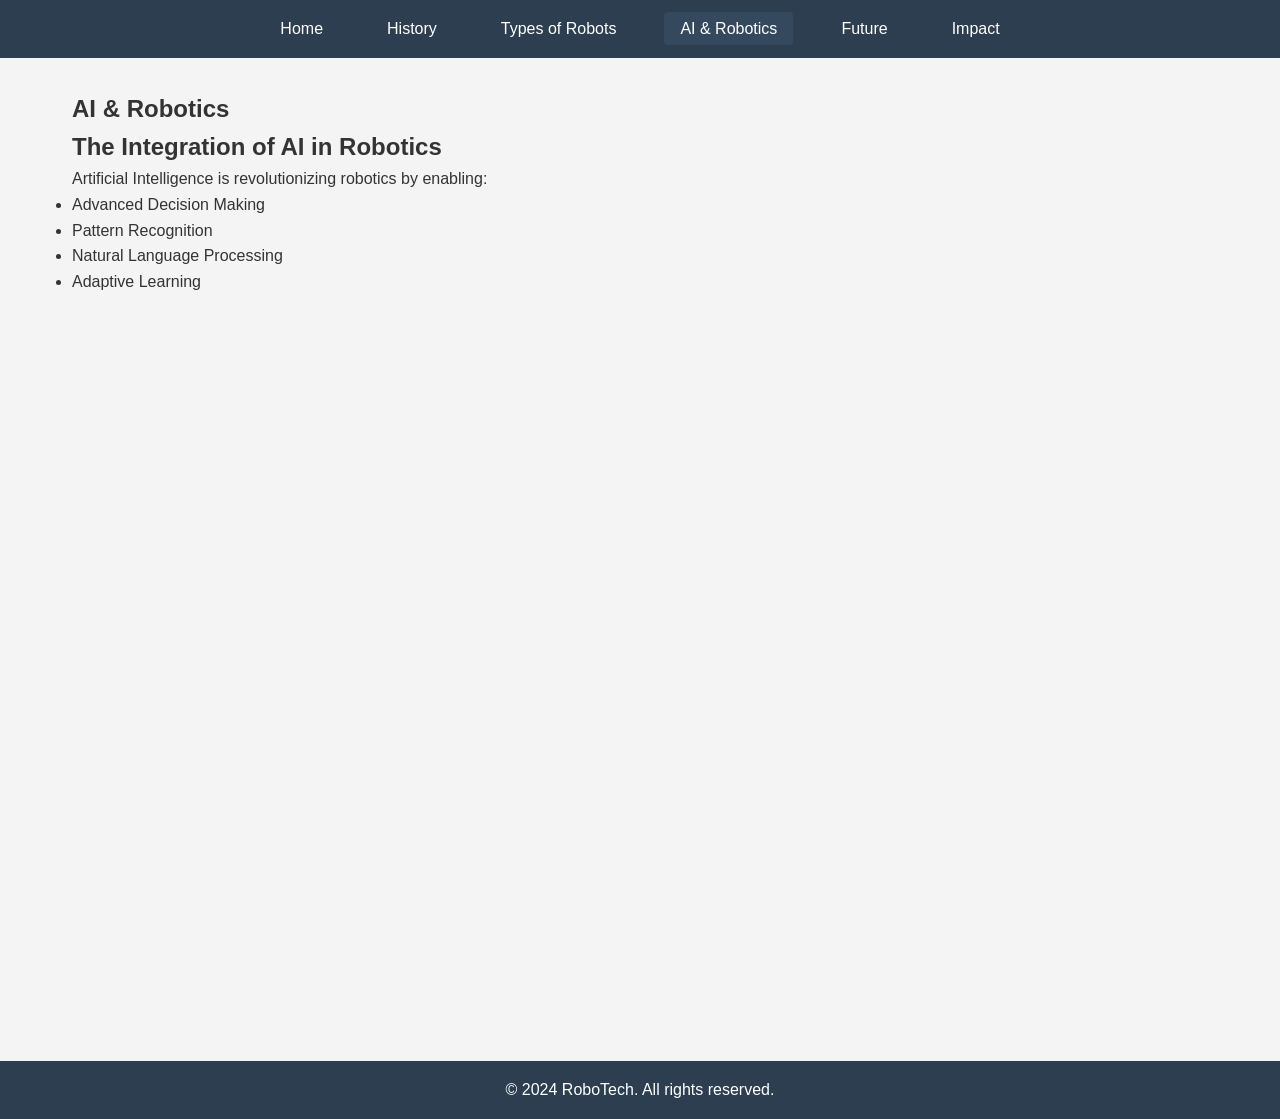
<file: ai.html>
<!DOCTYPE html>
<html lang="en">
<head>
    <meta charset="UTF-8">
    <meta name="viewport" content="width=device-width, initial-scale=1.0">
    <title>AI & Robotics - RoboTech</title>
    <link rel="stylesheet" href="styles.css">
</head>
<body>
    <header>
        <nav>
            <ul>
                <li><a href="index.html">Home</a></li>
                <li><a href="history.html">History</a></li>
                <li><a href="types.html">Types of Robots</a></li>
                <li><a href="ai.html" class="active">AI & Robotics</a></li>
                <li><a href="future.html">Future</a></li>
                <li><a href="impact.html">Impact</a></li>
            </ul>
        </nav>
    </header>

    <main>
        <section class="content">
            <h1>AI & Robotics</h1>
            <div class="ai-section">
                <h2>The Integration of AI in Robotics</h2>
                <p>Artificial Intelligence is revolutionizing robotics by enabling:</p>
                <ul>
                    <li>Advanced Decision Making</li>
                    <li>Pattern Recognition</li>
                    <li>Natural Language Processing</li>
                    <li>Adaptive Learning</li>
                </ul>
                
                <div class="video-container">
                    <iframe width="560" height="315" src="https://www.youtube.com/embed/videoseries?list=PLzH6n4zXuckquVnQ0KlMDxyT5YE-sA8Ps" frameborder="0" allowfullscreen></iframe>
                </div>
            </div>
        </section>
    </main>

    <footer>
        <p>&copy; 2024 RoboTech. All rights reserved.</p>
    </footer>
</body>
</html>
</file>
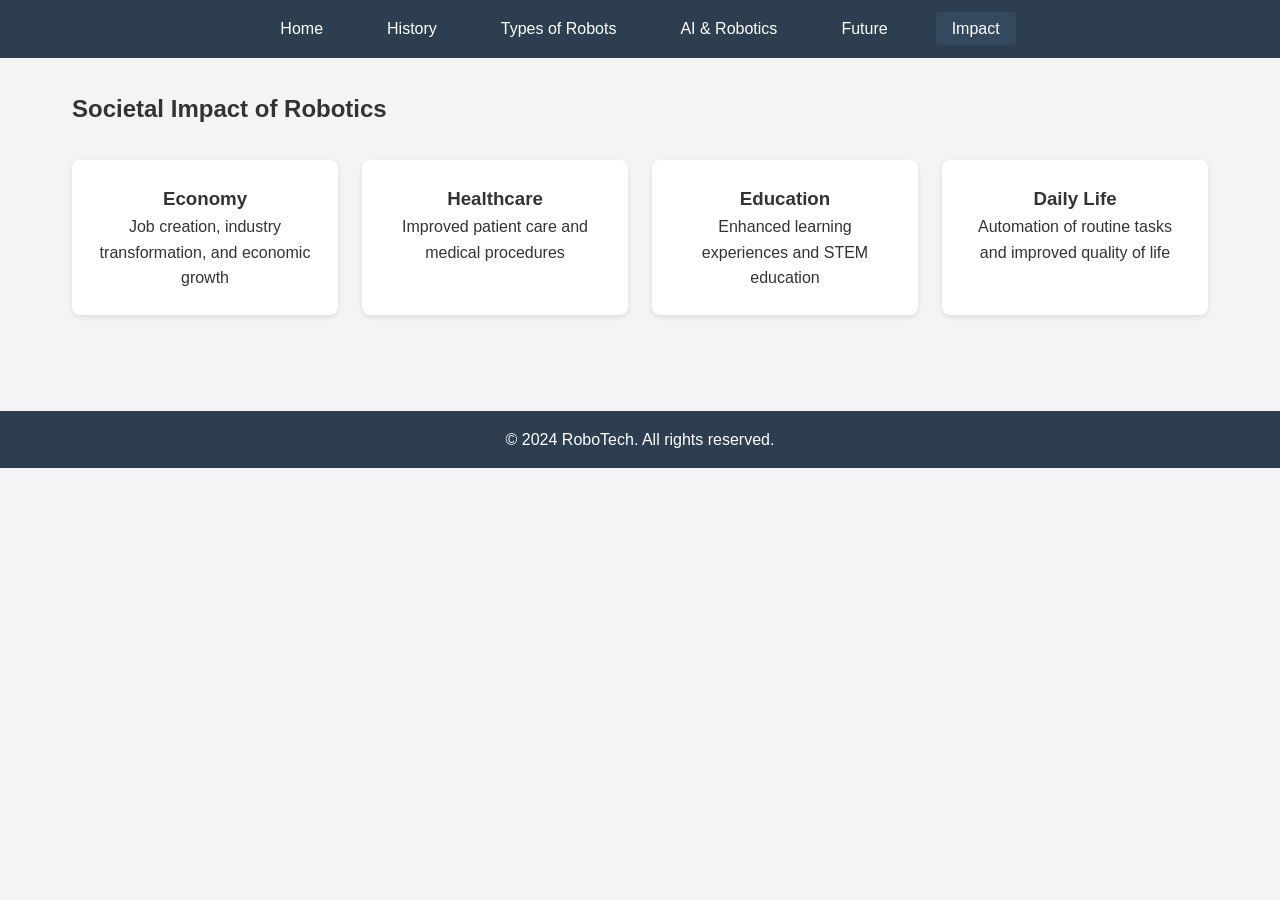
<file: impact.html>
<!DOCTYPE html>
<html lang="en">
<head>
    <meta charset="UTF-8">
    <meta name="viewport" content="width=device-width, initial-scale=1.0">
    <title>Impact of Robotics - RoboTech</title>
    <link rel="stylesheet" href="styles.css">
</head>
<body>
    <header>
        <nav>
            <ul>
                <li><a href="index.html">Home</a></li>
                <li><a href="history.html">History</a></li>
                <li><a href="types.html">Types of Robots</a></li>
                <li><a href="ai.html">AI & Robotics</a></li>
                <li><a href="future.html">Future</a></li>
                <li><a href="impact.html" class="active">Impact</a></li>
            </ul>
        </nav>
    </header>

    <main>
        <section class="content">
            <h1>Societal Impact of Robotics</h1>
            <div class="impact-grid">
                <div class="impact-card">
                    <h3>Economy</h3>
                    <p>Job creation, industry transformation, and economic growth</p>
                </div>
                <div class="impact-card">
                    <h3>Healthcare</h3>
                    <p>Improved patient care and medical procedures</p>
                </div>
                <div class="impact-card">
                    <h3>Education</h3>
                    <p>Enhanced learning experiences and STEM education</p>
                </div>
                <div class="impact-card">
                    <h3>Daily Life</h3>
                    <p>Automation of routine tasks and improved quality of life</p>
                </div>
            </div>
        </section>
    </main>

    <footer>
        <p>&copy; 2024 RoboTech. All rights reserved.</p>
    </footer>
</body>
</html>
</file>
<file: styles.css>
/* Reset and base styles */
* {
    margin: 0;
    padding: 0;
    box-sizing: border-box;
}

body {
    font-family: Arial, sans-serif;
    line-height: 1.6;
    color: #333;
    background-color: #f4f4f4;
}

/* Header and Navigation */
header {
    background-color: #2c3e50;
    padding: 1rem ;
    position: sticky;
    top: 0;
    z-index: 100;
}

nav ul {
    display: flex;
    justify-content: center;
    list-style: none;
    gap: 2rem;
}

nav a {
    color: white;
    text-decoration: none;
    padding: 0.5rem 1rem;
    border-radius: 4px;
    transition: background-color 0.3s;
}

nav a:hover, nav a.active {
    background-color: #34495e;
}

/* Main content */
main {
    max-width: 1200px;
    margin: 0 auto;
    padding: 2rem;
}

.hero {
    text-align: center;
    padding: 4rem 2rem;
    background: linear-gradient(rgba(0,0,0,0.7), rgba(0,0,0,0.7)), url('https://images.unsplash.com/photo-1485827404703-89b55fcc595e');
    background-size: cover;
    background-position: center;
    color: white;
    margin-bottom: 2rem;
    border-radius: 8px;
}

.hero h1 {
    font-size: 3rem;
    margin-bottom: 1rem;
}

/* Grid layouts */
.grid {
    display: grid;
    grid-template-columns: repeat(auto-fit, minmax(300px, 1fr));
    gap: 2rem;
    margin: 2rem 0;
}

.card, .type-card {
    background: white;
    padding: 1rem;
    border-radius: 8px;
    box-shadow: 0 2px 5px rgba(0,0,0,0.1);
    transition: transform 0.3s;
}

.card:hover, .type-card:hover {
    transform: translateY(-5px);
}

.card img, .type-card img {
    width: 100%;
    height: 200px;
    object-fit: cover;
    border-radius: 4px;
    margin-bottom: 1rem;
}

/* Timeline */
.timeline {
    position: relative;
    max-width: 800px;
    margin: 2rem auto;
}

.timeline-item {
    padding: 1rem;
    background: white;
    margin-bottom: 1rem;
    border-radius: 8px;
    box-shadow: 0 2px 5px rgba(0,0,0,0.1);
}

/* Video container */
.video-container {
    position: relative;
    padding-bottom: 56.25%;
    height: 0;
    overflow: hidden;
    max-width: 100%;
    margin: 2rem 0;
}

.video-container iframe {
    position: absolute;
    top: 0;
    left: 0;
    width: 100%;
    height: 100%;
}

/* Audio section */
.audio-section {
    background: white;
    padding: 2rem;
    border-radius: 8px;
    margin: 2rem 0;
    text-align: center;
}

audio {
    width: 100%;
    max-width: 500px;
    margin: 1rem 0;
}

/* Impact cards */
.impact-grid {
    display: grid;
    grid-template-columns: repeat(auto-fit, minmax(250px, 1fr));
    gap: 1.5rem;
    margin: 2rem 0;
}

.impact-card {
    background: white;
    padding: 1.5rem;
    border-radius: 8px;
    box-shadow: 0 2px 5px rgba(0,0,0,0.1);
    text-align: center;
}

/* Footer */
footer {
    background-color: #2c3e50;
    color: white;
    text-align: center;
    padding: 1rem;
    margin-top: 2rem;
}

/* Responsive design */
@media (max-width: 768px) {
    nav ul {
        flex-direction: column;
        align-items: center;
        gap: 1rem;
    }

    .hero h1 {
        font-size: 2rem;
    }

    .grid {
        grid-template-columns: 1fr;
    }
}
</file>
